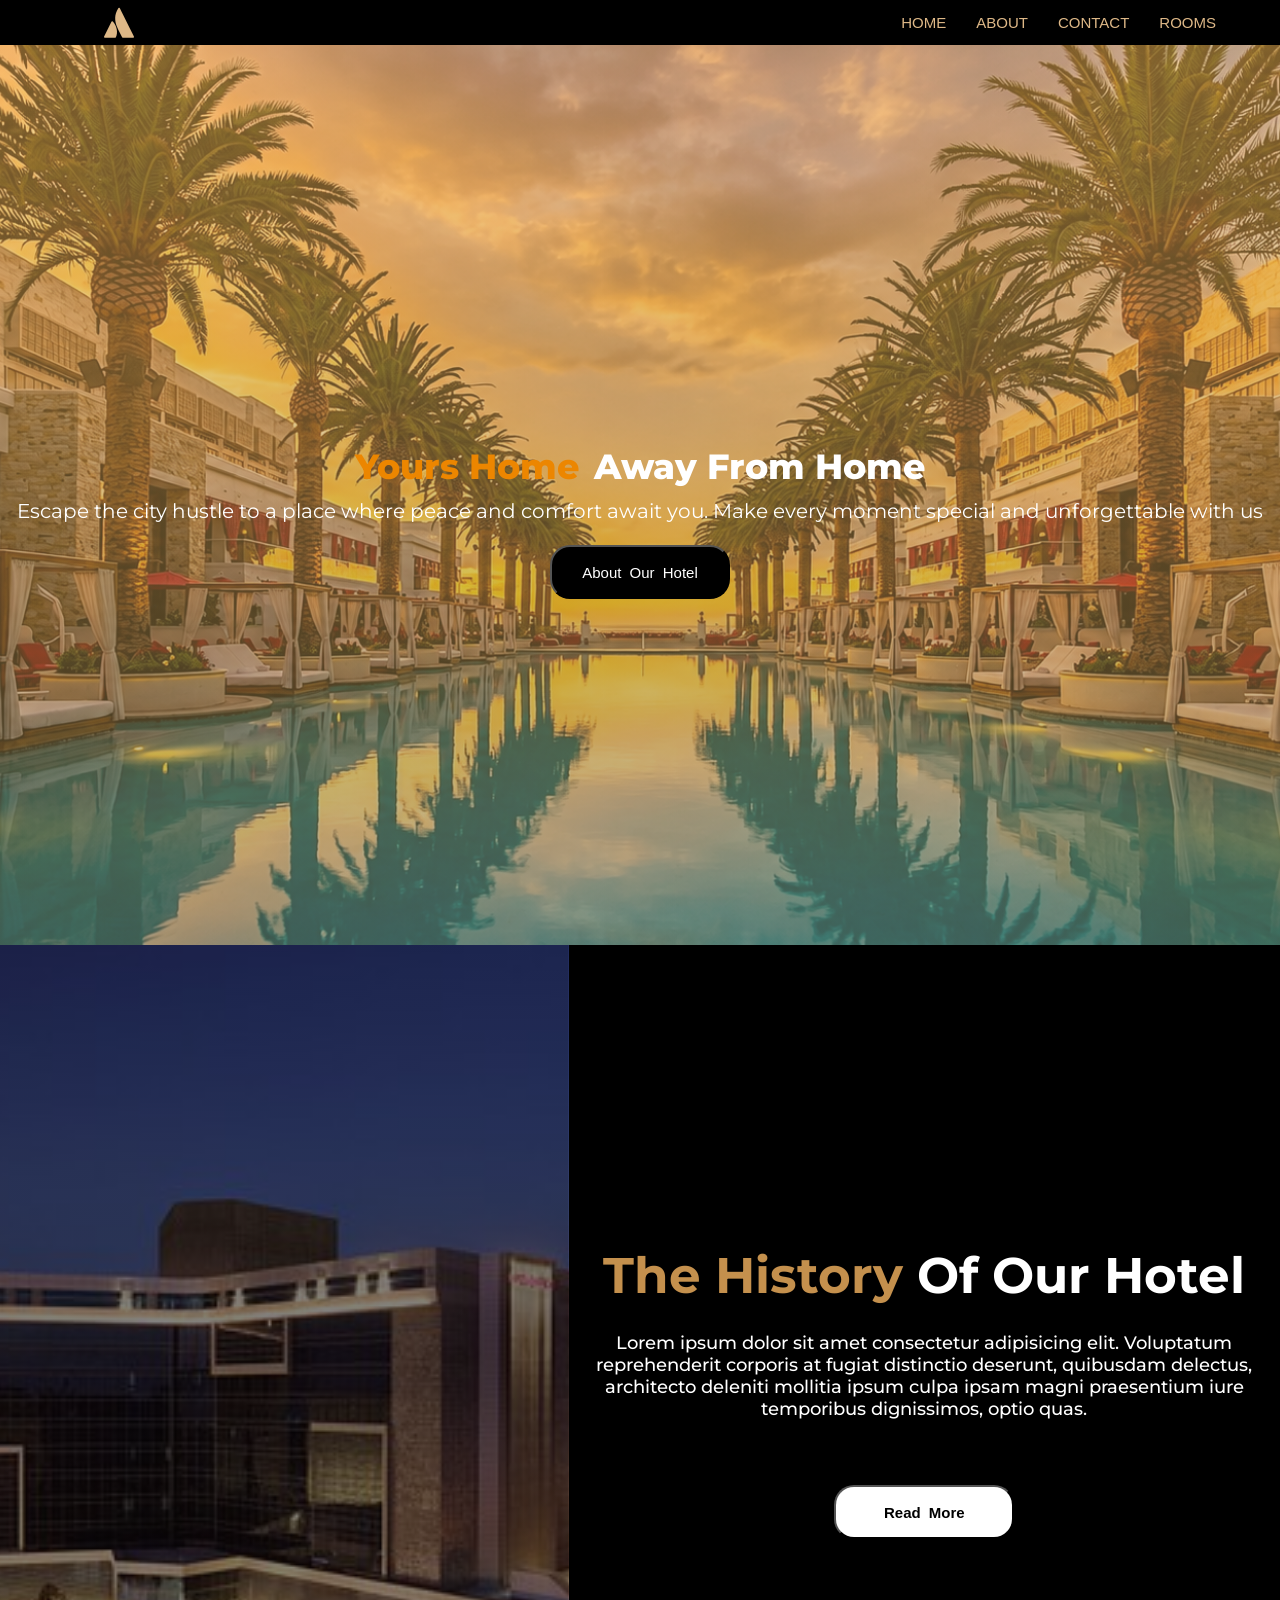
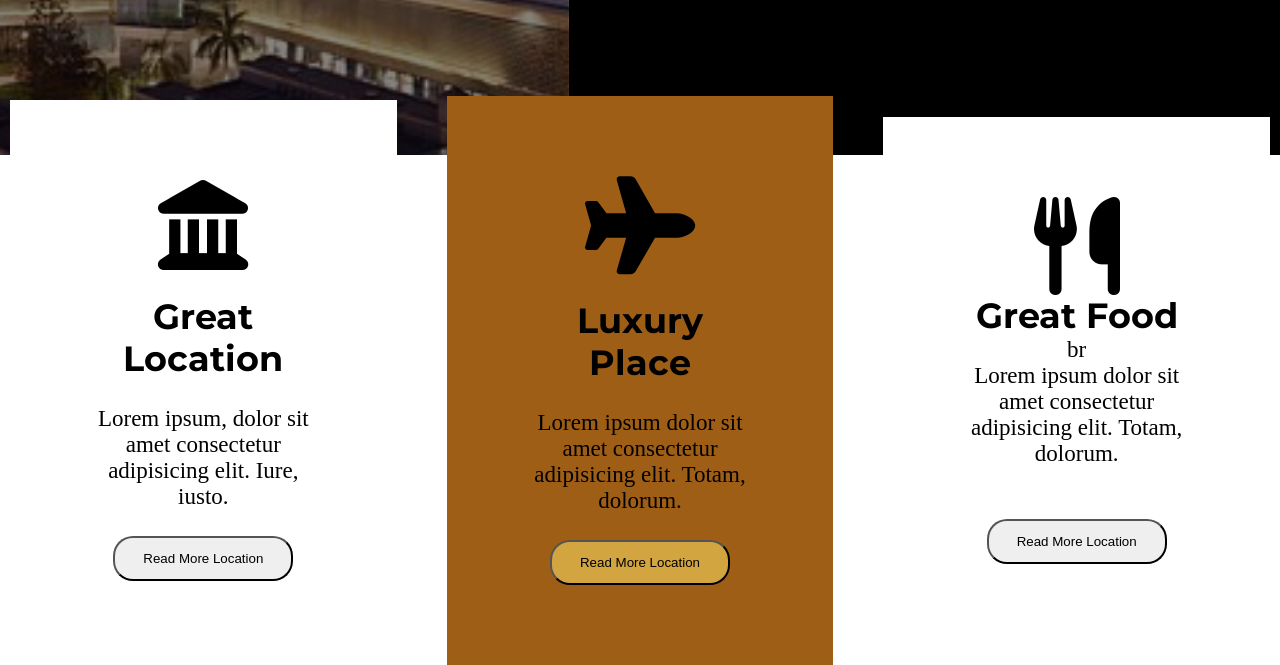
<file: class nine/index.html>
<!DOCTYPE html>
<html lang="en">

<head>
    <meta charset="UTF-8">
    <meta name="viewport" content="width=device-width, initial-scale=1.0">
    <meta name="viewport" content="width=device-width, initial-scale=1.0">
    <title>Document</title>
    <link rel="stylesheet" href="clone.css">
    <link rel="stylesheet" href="https://cdnjs.cloudflare.com/ajax/libs/font-awesome/6.5.1/css/all.min.css">
    <link href="https://fonts.googleapis.com/css2?family=Montserrat:wght@700;800&display=swap" rel="stylesheet">
    <link rel="stylesheet" href="https://cdnjs.cloudflare.com/ajax/libs/font-awesome/6.5.1/css/all.min.css">
    <!-- Font Awesome CDN Link -->
    <link rel="stylesheet" href="https://cdnjs.cloudflare.com/ajax/libs/font-awesome/6.5.1/css/all.min.css">
    <link rel="stylesheet" href="https://cdnjs.cloudflare.com/ajax/libs/font-awesome/6.5.1/css/all.min.css">

</head>

<body>
    <nav class="nav">
        <div class="icon">
            <i class="fa-brands fa-atlassian"></i>
        </div>
        <div class="link">
            <ul>
                <li> <a href="" target="_blank">HOME </a></li>
                <li> <a href="" target="_blank">ABOUT</a></li>

                <li> <a href="" target="_blank">CONTACT</a></li>

                <li> <a href="" target="_blank">ROOMS</a></li>


            </ul>
        </div>
    </nav>
    <header class="head">
        <h1><span class="pan">Yours Home</span> Away From Home</h1>
        <br>
        <p>Escape the city hustle to a place where peace and comfort await you. Make every moment special and
            unforgettable with us</p>
        <br><br>
        <button class="but">About Our Hotel</button>
    </header>
    <main>
        <section class="sec">
            <div class="photo">

            </div>
            <div>
                <h1 class="hed"><span>The History </span>Of Our Hotel
                </h1>
                <br><br>
                <p>
                    Lorem ipsum dolor sit amet consectetur adipisicing elit. Voluptatum reprehenderit corporis at fugiat
                    distinctio deserunt, quibusdam delectus, architecto deleniti mollitia ipsum culpa ipsam magni
                    praesentium iure temporibus dignissimos, optio quas.
                </p>
                <br><br><br><br><br>
                <button>Read More</button>
            </div>
        </section>
        <section class="card">
            <div class="Location">
                <i class="fa-solid fa-landmark"></i> <br><br>
                <h1>Great Location</h1> <br>
                <p>Lorem ipsum, dolor sit amet consectetur adipisicing elit. Iure, iusto.</p><br>
                <button>
                    Read More Location
                </button>
            </div>
            <div class="place">
                <i class="fa-solid fa-plane"></i><br><br>
                <h1>Luxury Place</h1><br>
                <p>Lorem ipsum dolor sit amet consectetur adipisicing elit. Totam, dolorum.

                </p><br>
                <button>
                    Read More Location
                </button>

            </div>
            <div class="food"><i class="fa-solid fa-utensils"></i><br>

                <h1>Great Food
                </h1>br

                <p>Lorem ipsum dolor sit amet consectetur adipisicing elit. Totam, dolorum.</p><br><br>
                    <button>
                        Read More Location
                    </button>
            </div>


        </section>
    </main>
</body>

</html>
</file>
<file: class nine/clone.css>
* {
    margin: 0%;
    padding: 0%;
    box-sizing: border-box;
}

html {
    font-size: 65.5%;
}

.nav {
    background-color: black;
    color: burlywood;
    font-family: Arial, Helvetica, sans-serif;
    display: flex;
    align-items: center;
    justify-content: space-between;
    width: auto;
    height: 5vh;
    padding: 0 24px;
    cursor: pointer;

}

.icon {
    display: flex;
    justify-content: center;
    align-items: flex-start;
    font-size: 30px;
    padding-left: 80px;
}

ul {
    list-style: none;
    display: flex;
    justify-content: space-around;
    gap: 30px;
    padding-right: 40px;

}

.link ul li a {
    text-decoration: none;
    font-family: Arial, Helvetica, sans-serif;
    color: burlywood;
    font-size: 15px;
    transition: 4s;
}

.link ul li a:hover {
    background-color: gainsboro;
    transform: scale(2);
    padding: 13px 15px;
}

.head {
    background-image: linear-gradient(rgba(247, 182, 85, 0.5),
            rgba(122, 107, 65, 0.5)),
        url("image.png");
    url(image.png);

    background-size: cover;
    background-position: center;
    background-repeat: no-repeat;
    height: 100vh;
}

.head h1 {
    font-family: 'Montserrat', sans-serif;
    font-weight: 800;
    display: flex;
    justify-content: center;
    padding-top: 400px;
    font-size: 35px;
    color: white;
}

.head span {
    color: rgb(236, 134, 0);
    margin-right: 15px;
}

.head p {
    color: white;
    display: flex;
    justify-content: center;
    font-size: 20px;
    font-family: 'Montserrat', sans-serif;
}

.but {
    display: block;
    margin: auto;
    width: 20vh;
    height: 6vh;
    background-color: black;
    color: white;
    font-family: Arial, Helvetica, sans-serif;
    font-size: 15px;
    word-spacing: 4px;
    border-radius: 20px;

}

.head button:hover {
    background-color: rgb(158, 94, 21);
    transition: 3s;

}

.sec {
    display: flex;
    justify-content: space-between;
    text-align: center;
    height: 90vh;
    background-color: rgb(0, 0, 0);
    color: white;


    font-family: 'Montserrat', sans-serif;
}

.photo {
    width: 200vh;
    height: 90vh;


    background-image:linear-gradient(rgba(0, 0, 0, 0.5),
            rgba(14, 13, 12, 0.5)), url(movenpick-hotel-karachi.jpg);
    background-size: cover;
    background-position: center;
    background-repeat: no-repeat;
}

.hed {
    font-size: 50px;
    text-align: center;
    padding-top: 300px;

}

.sec span {
    color: rgb(196, 144, 77);
}

.sec p {
    text-align: center;
    font-weight: 500;

    font-size: 18px;
}

.sec button {
    display: block;
    margin: auto;
    font-weight: 600;
    width: 20vh;
    height: 6vh;
    background-color: white;
    color: black;
    font-family: Arial, Helvetica, sans-serif;
    font-size: 15px;
    word-spacing: 4px;
    border-radius: 20px;


}

.sec button:hover {
    background-color: rgb(158, 94, 21);
    transition: 3s;
}
.card{
    display: flex;
    
    align-items: center;
    height: 50vh;
    text-align: center;
    padding: 10px;
    gap: 50px;
     
   
}
.Location{
   font-size: 23px;
   width: 600px;
   background-color: white;
   padding: 80px;
}
.Location i{
    font-size: 90px;
}
.Location h1{
    font-family: 'Montserrat', sans-serif;;
}
.Location button{
    width: 20vh;
    height: 5vh;
    border-radius: 20px;
}
.Location button:hover{
    background-color: black;
    color: white;
    transition: 2s;
}
.place{
    font-size: 23px;
    background-color: rgb(158, 94, 21);
    padding: 80px;
    width: 600px;
    
}
.place i{
     font-size: 98px;
     margin-top: 0%;
}
.place h1{
        font-family: 'Montserrat', sans-serif;
        text-align: center;
        
}
.place button{
    
    width: 20vh;
    height: 5vh;
    border-radius: 20px;
    background-color: rgb(211, 165, 65);
}
.place button:hover{
    background-color: black;
    color: white;
    transition: 2s;
}
.food{
     font-size: 23px;
   width: 600px;
   background-color: white;
   padding: 80px;
}
.food i{
     font-size: 98px;
}
.food h1{
        font-family: 'Montserrat', sans-serif;
        text-align: center;
        
}.food button{
    
    width: 20vh;
    height: 5vh;
    border-radius: 20px;
}
.food button:hover{
    background-color: black;
    color: white;
    transition: 2s;
}
</file>
